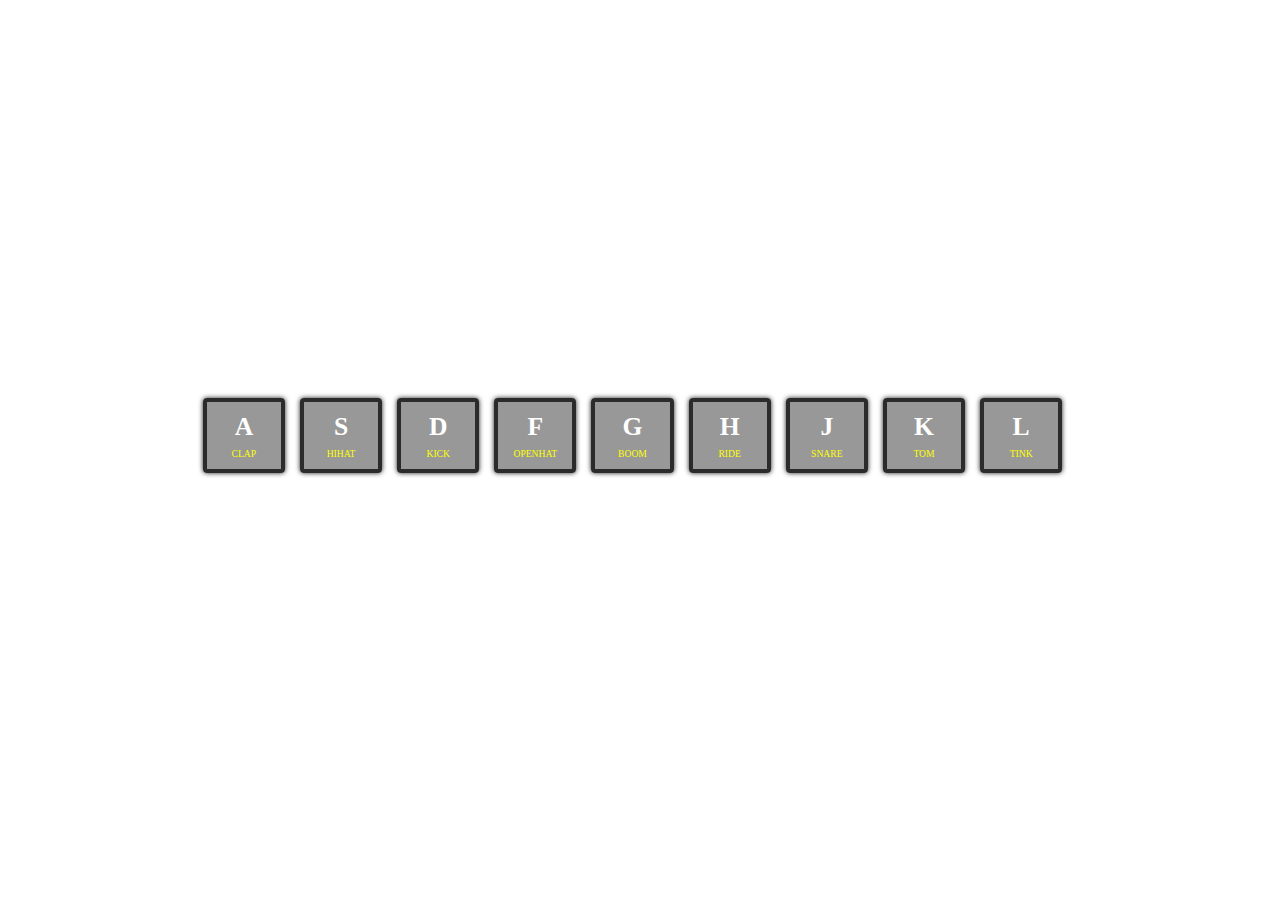
<file: 1-JavaScript Drum Kit/index.html>
<!DOCTYPE html>
<html lang="pt-br">
<head>
    <meta charset="UTF-8">
    <meta name="viewport" content="width=device-width, initial-scale=1.0">
    <meta http-equiv="X-UA-Compatible" content="ie=edge">
    <link rel="stylesheet" type="text/css" href="./css/style.css">
    <title>JS Drum Kit</title>
</head>
<body>
    
    <section id="container">
        <span data-key='65' class="container-box">
            <p class="container-box__letter">a</p>
            <p class="container-box__sound">clap</p>
        </span>
        <span data-key='83' class="container-box">
            <p class="container-box__letter">s</p>
            <p class="container-box__sound">hihat</p>
        </span>
        <span data-key='68' class="container-box">
            <p class="container-box__letter">d</p>
            <p class="container-box__sound">kick</p>
        </span>
        <span data-key='70' class="container-box">
            <p class="container-box__letter">f</p>
            <p class="container-box__sound">openhat</p>
        </span>
        <span data-key='71' class="container-box">
            <p class="container-box__letter">g</p>
            <p class="container-box__sound">boom</p>
        </span>
        <span data-key='72' class="container-box">
            <p class="container-box__letter">h</p>
            <p class="container-box__sound">ride</p>
        </span>
        <span data-key='74' class="container-box">
            <p class="container-box__letter">j</p>
            <p class="container-box__sound">snare</p>
        </span>
        <span data-key='75' class="container-box">
            <p class="container-box__letter">k</p>
            <p class="container-box__sound">tom</p>
        </span>
        <span data-key='76' class="container-box">
            <p class="container-box__letter">l</p>
            <p class="container-box__sound">tink</p>
        </span>
    </section>

    <audio data-key='65' src="./assets/sounds/clap.wav"></audio>
    <audio data-key='83' src="./assets/sounds/hihat.wav"></audio>
    <audio data-key='68' src="./assets/sounds/kick.wav"></audio>
    <audio data-key='70' src="./assets/sounds/openhat.wav"></audio>
    <audio data-key='71' src="./assets/sounds/boom.wav"></audio>
    <audio data-key='72' src="./assets/sounds/ride.wav"></audio>
    <audio data-key='74' src="./assets/sounds/snare.wav"></audio>
    <audio data-key='75' src="./assets/sounds/tom.wav"></audio>
    <audio data-key='76' src="./assets/sounds/tink.wav"></audio>
    
<script src="./js/script.js"></script>
</body>
</html>
</file>
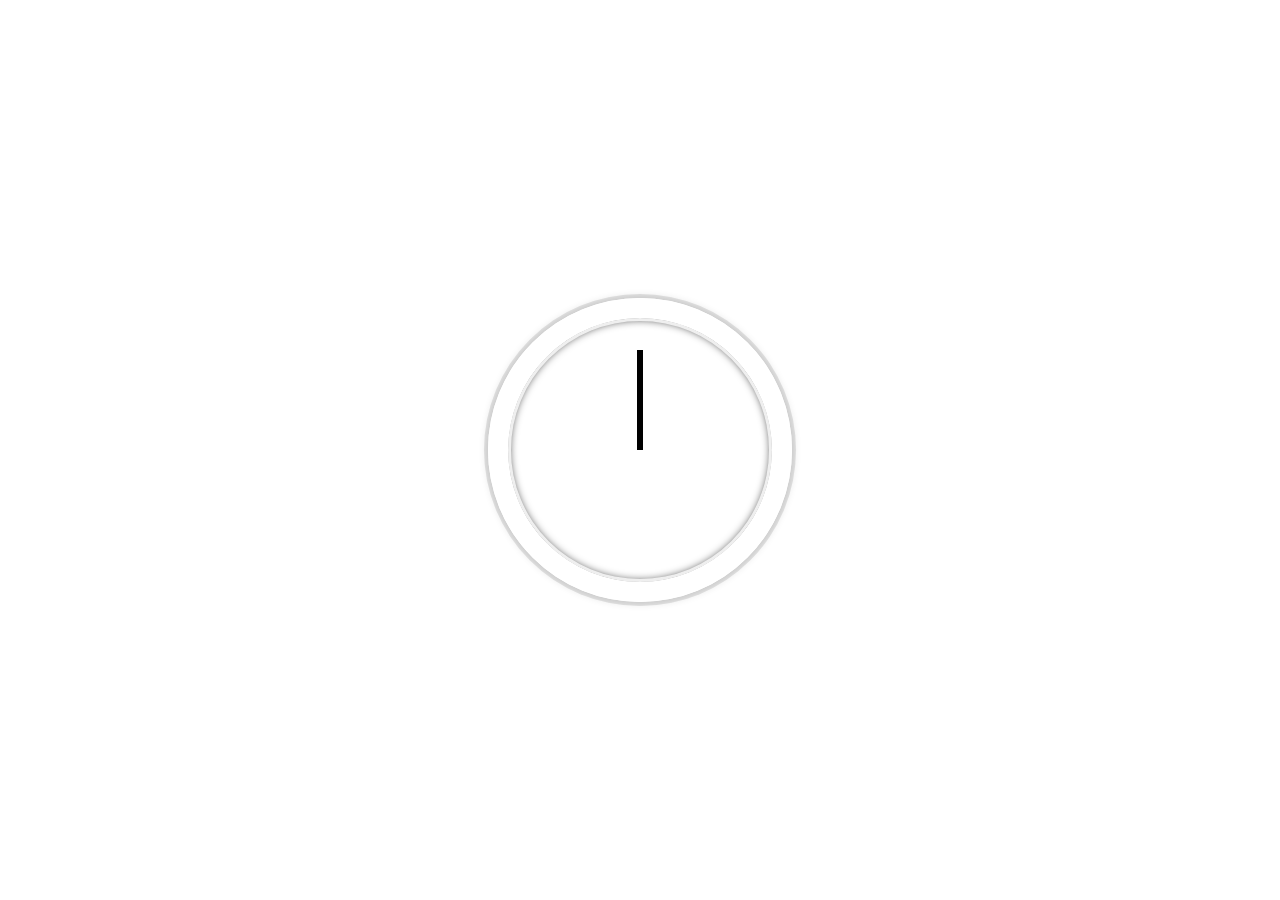
<file: 2-JS and CSS Clock/index.html>
<!DOCTYPE html>
<html lang="pt-br">
<head>
    <meta charset="UTF-8">
    <meta name="viewport" content="width=device-width, initial-scale=1.0">
    <meta http-equiv="X-UA-Compatible" content="ie=edge">
    <link rel="stylesheet" type="text/css" href="css/style.css">
    <title>Clock</title>
</head>
<body>
    <section class="clock">
        <div class="clock-face">
            <div class="hand hour-hand"></div>
            <div class="hand min-hand"></div>
            <div class="hand second-hand"></div>
        </div>
    </section>
    <script src="./js/script.js"></script>
</body>
</html>
</file>
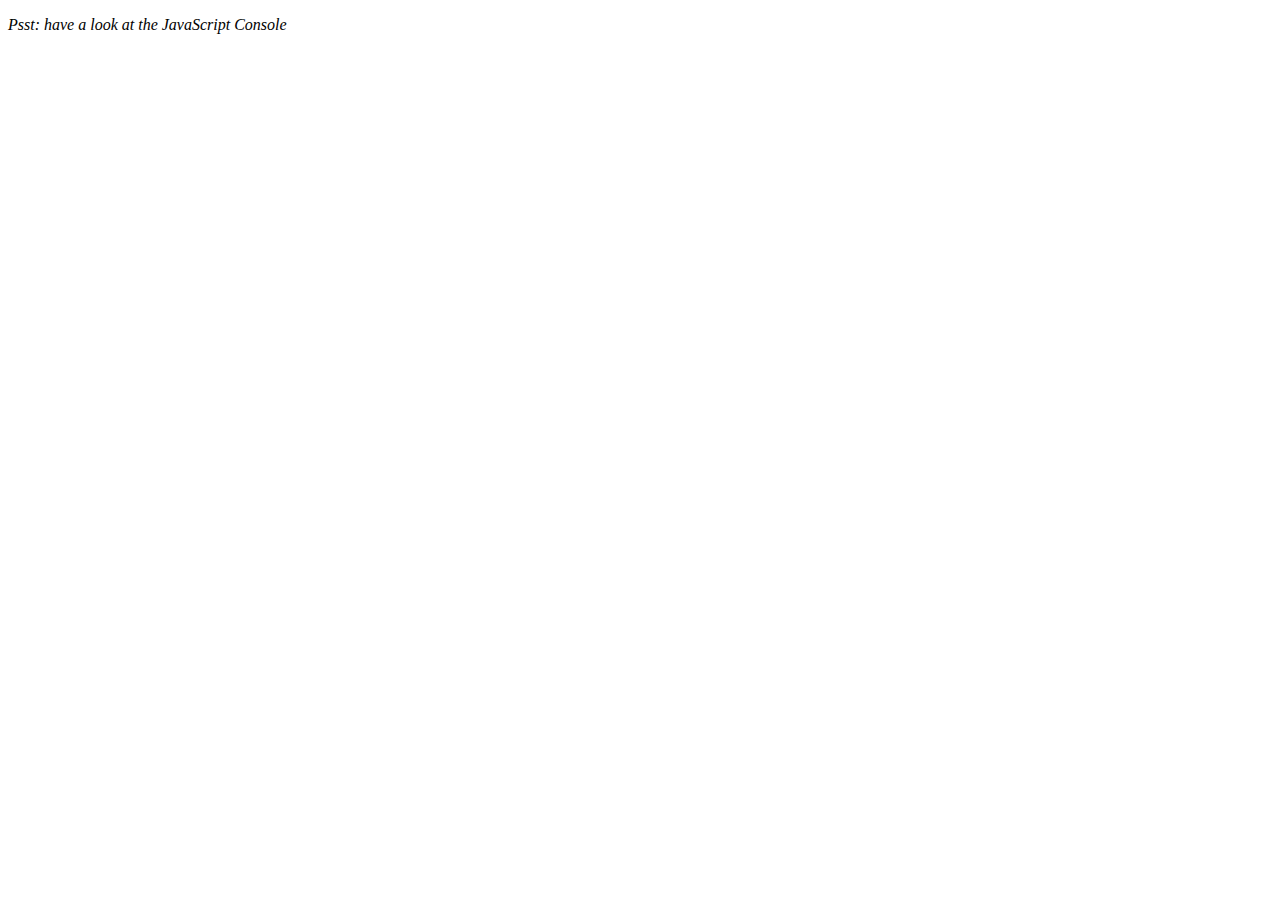
<file: 4-Array Cardio day1/index.html>
<!DOCTYPE html>
<html lang="pt-br">
<head>
    <meta charset="UTF-8">
    <meta name="viewport" content="width=device-width, initial-scale=1.0">
    <meta http-equiv="X-UA-Compatible" content="ie=edge">
    <title>Array</title>
</head>
<body>
    <p><em>Psst: have a look at the JavaScript Console</em></p>

    <script src="./js/script.js"></script>
</body>
</html>
</file>
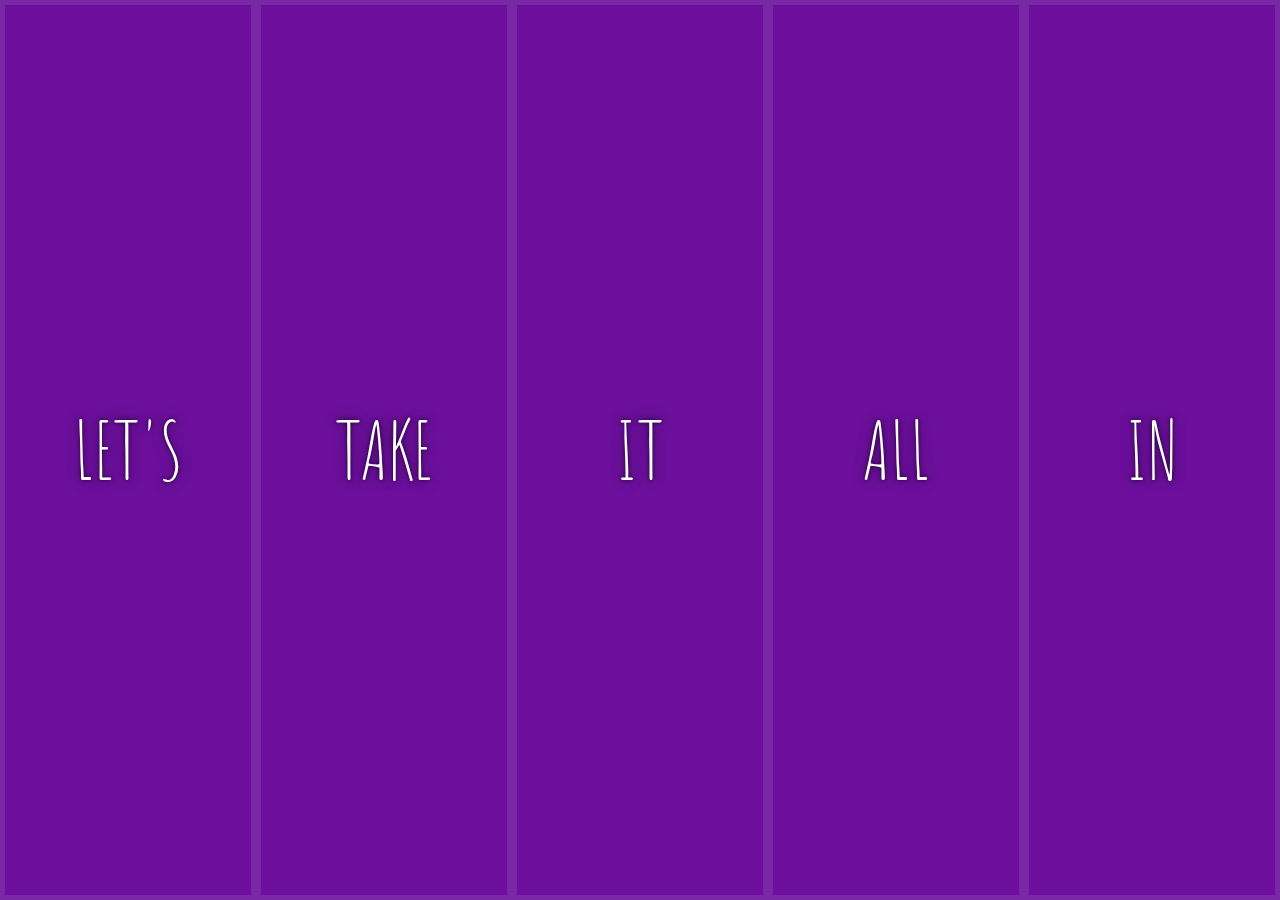
<file: 5-Flex Panels Gallery/index.html>
<!DOCTYPE html>
<html lang="en">
<head>
    <meta charset="UTF-8">
    <meta name="viewport" content="width=device-width, initial-scale=1.0">
    <meta http-equiv="X-UA-Compatible" content="ie=edge">
    <link rel="stylesheet" type="text/css" href="./css/style.css">
    <link href="https://fonts.googleapis.com/css?family=Amatic+SC&display=swap" rel="stylesheet">
    <title>Flex Panel</title>
</head>
<body>
    <section class="panels">
        <span class="panel panel1">
            <p>Hey</p>
            <p>Let's</p>
            <p>Dance</p>
        </span>

        <span class="panel panel2">
            <p>Give</p>
            <p>Take</p>
            <p>Receive</p>
        </span>

        <span class="panel panel3">
            <p>Experience</p>
            <p>It</p>
            <p>Today</p>
        </span>

        <span class="panel panel4">
            <p>Give</p>
            <p>All</p>
            <p>You can</p>
        </span>

        <span class="panel panel5">
            <p>Life</p>
            <p>In</p>
            <p>Motion</p>
        </span>
    </section>
    <script src="./js/script.js"></script>
</body>
</html>
</file>
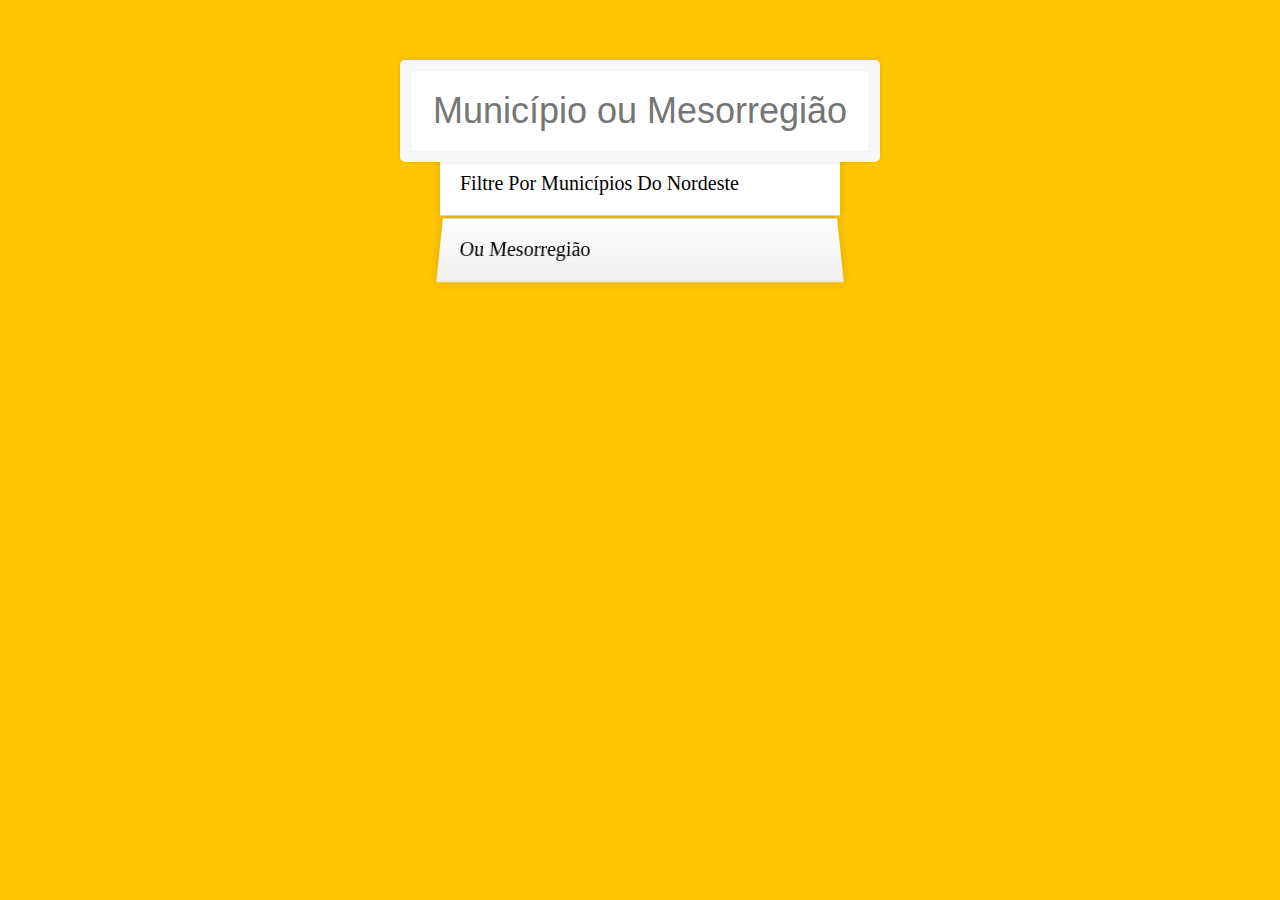
<file: 6-Type Ahead/index.html>
<!DOCTYPE html>
<html lang="pt-br">
<head>
    <meta charset="UTF-8">
    <meta name="viewport" content="width=device-width, initial-scale=1.0">
    <meta http-equiv="X-UA-Compatible" content="ie=edge">
    <link rel="stylesheet" type="text/css" href="./css/style.css">
    <title>Type Ahead 👀</title>
</head>
<body>

  <form class="search-form">
    <input type="text" class="search" placeholder="Município ou Mesorregião">
    <ul class="suggestions">
      <li>Filtre por municípios do Nordeste</li>
      <li>ou Mesorregião</li>
    </ul>
  </form>

  <script src="./js/script.js"></script>
</body>
</html>
</file>
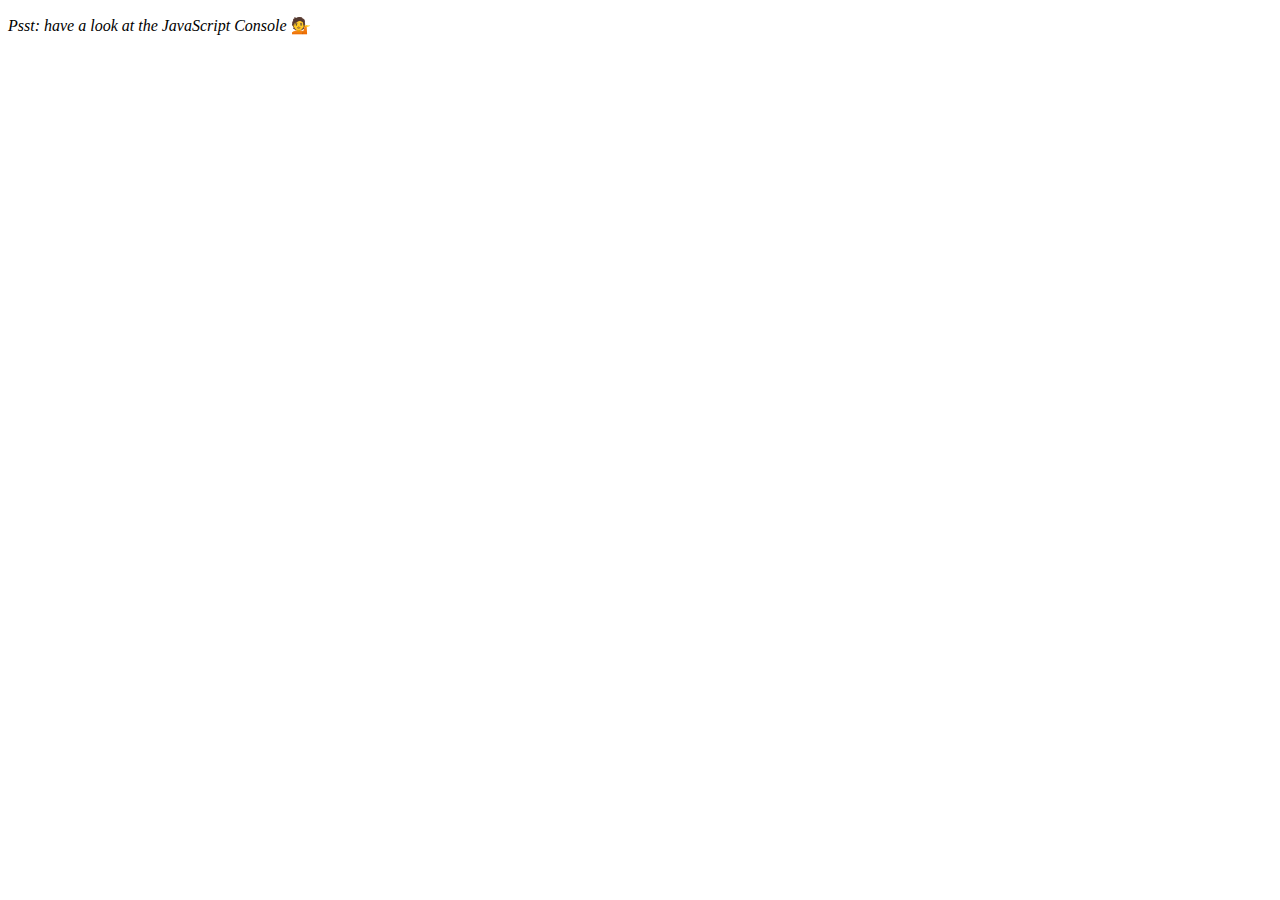
<file: 7-Array Cardio2/index.html>
<!DOCTYPE html>
<html lang="en">
<head>
    <meta charset="UTF-8">
    <meta name="viewport" content="width=device-width, initial-scale=1.0">
    <meta http-equiv="X-UA-Compatible" content="ie=edge">
    <title>Array Cardio 2</title>
</head>
<body>
    <p><em>Psst: have a look at the JavaScript Console</em> 💁</p>

    <script src="./js/script.js"></script>
</body>
</html>
</file>
<file: 1-JavaScript Drum Kit/css/style.css>
* {
    box-sizing: border-box;
}

body {
    height: 95vh;
    background-image: url('http://i.imgur.com/b9r5sEL.jpg');
    background-size: cover;
    background-position: center;
    background-repeat: no-repeat;
}

#container {
    height: 100%;
    display: flex;
    justify-content: center;
    align-items: center;
}

.container-box {
    width: 6.5%;
    background-color: rgba(0, 0, 0, 0.404);
    border: 4px solid #000000b7;
    border-radius: 4px;
    text-align: center;
    margin-right: 15px;
    box-shadow: 0 0 5px #000000e1;
    transition: all 0.07s;
}

.container-box__letter {
    color: #ffffff;
    text-transform: uppercase;
    font-size: 1.6rem;
    font-weight: bold;
    margin: 10px 0px -4px 0px;
}

.container-box__sound {
    color: #ffff00;
    text-transform: uppercase;
    font-size: 0.6rem;
    font-weight: lighter;
    margin-bottom: 10px;
}

.playing {
    transform: scale(1.3);
    border-color: #ffc600;
    box-shadow: 0 0 10px #ffc600;
}
</file>
<file: 2-JS and CSS Clock/css/style.css>
html {
    background-image: url('http://unsplash.it/1500/1000?image=881&blur=5');
    background-size: cover;
}

body {
    margin: 0;
    min-height: 100vh;
    display: flex;
    justify-content: center;
    align-items: center;
}

.clock {
    width: 200px;
    height: 200px;
    border: 20px solid #ffffff;
    border-radius: 50%;
    padding: 2rem;
    box-shadow: 
        0 0 0 4px rgba(0, 0, 0, 0.1),
        inset 0 0 0 3px #EFEFEF,
        inset 0 0 10px #000000,
        0 0 10px rgba(0, 0, 0, 0.2);
}

.clock-face {
    position: relative;
    width: 100%;
    height: 100%;
    transform: translateY(-3px);
}

.hand {
    width: 50%;
    height: 6px;
    background-color: black;
    position: absolute;
    top: 50%;
    transform-origin: 100%;
    transform: rotate(90deg);
    transition: all 0.05s;
    transition-timing-function: cubic-bezier(0.1, 2.7, 0.58, 1);
}
</file>
<file: 5-Flex Panels Gallery/css/style.css>
* {
    box-sizing: border-box;
}

body {
    background-color: #ffc600;
    font-family: 'Helvetica neue';
    font-size: 20px;
    font-weight: 200;
    margin: 0;
}

.panels {
    min-height: 100vh;
    overflow: hidden;
    display: flex
}

.panel {
    background-color: #6b0f9c;
    box-shadow: inset 0 0 0 5px rgba(255, 255, 255, 0.1);
    color: #ffffff;
    text-align: center;
    align-items: center;
    transition: 
        font-size 0.7s cubic-bezier(0.61, -0.19, 0.7, -0.11),
        flex 0.7s cubic-bezier(0.61, -0.19, 0.7, -0.11),
        background 0.2s;
    font-size: 20px;
    background-size: cover;
    background-position: center;
    flex: 1;
    justify-content: center;
    display: flex;
    flex-direction: column;
}

.panel1 {
    background-image: url(https://images.unsplash.com/photo-1443891238287-325a8fddd0f7?ixlib=rb-1.2.1&q=80&fm=jpg&crop=entropy&cs=tinysrgb&w=1500&h=1500&fit=crop&ixid=eyJhcHBfaWQiOjF9);

}
.panel2 { 
    background-image: url(https://images.unsplash.com/24/flashlight.jpg?ixlib=rb-1.2.1&q=80&fm=jpg&crop=entropy&cs=tinysrgb&w=1500&h=1500&fit=crop&ixid=eyJhcHBfaWQiOjF9);
}

.panel3 {
    background-image: url(https://images.unsplash.com/photo-1465188162913-8fb5709d6d57?ixlib=rb-0.3.5&q=80&fm=jpg&crop=faces&cs=tinysrgb&w=1500&h=1500&fit=crop&s=967e8a713a4e395260793fc8c802901d);
}

.panel4 {
    background-image: url(https://images.unsplash.com/photo-1442522772768-9032b6d10e3e?ixlib=rb-1.2.1&q=80&fm=jpg&crop=entropy&cs=tinysrgb&w=1500&h=1500&fit=crop&ixid=eyJhcHBfaWQiOjF9);
}

.panel5 {
    background-image: url(https://images.unsplash.com/photo-1465156799763-2c087c332922?ixlib=rb-1.2.1&q=80&fm=jpg&crop=entropy&cs=tinysrgb&w=1500&h=1500&fit=crop&ixid=eyJhcHBfaWQiOjF9);
}

/* Flex Children */

.panel > * {
    margin: 0;
    width: 100%;
    transition: transform 0.5s;
    flex: 1 0 auto;
    display: flex;
    justify-content: center;
    align-items: center;
}

.panel > *:first-child {
    transform: translateY(-100%);
}

.panel.open-active > *:first-child {
    transform: translateY(0);
}

.panel > *:last-child {
    transform: translateY(100%);
}

.panel.open-active > *:last-child {
    transform: translateY(0);
}

.panel p {
    text-transform: uppercase;
    font-family: 'Amatic SC', cursive;
    text-shadow: 0 0 4px rgba(0, 0, 0, 0.72), 0 0 14px rgba(0, 0, 0, 0.45);
    font-size: 2em;
}

.panel p:nth-child(2) {
    font-size: 4em;
}

.panel.open {
    font-size: 40px;
    flex: 5;
}
</file>
<file: 6-Type Ahead/css/style.css>
html {
    box-sizing: border-box;
    background-color: #ffc600;
    font-family: 'Helvetica neue';
    font-size: 20px;
    font-weight: 200;
}

*, *:before, *:after {
    box-sizing: inherit;
}

input {
    width: 100%;
    padding: 20px;
}

.search-form {
    max-width: 400px;
    margin: 50px auto;
}

input.search {
    margin: 0;
    text-align: center;
    outline: 0;
    border: 10px solid #f7f7f7;
    width: 120%;
    left: -10%;
    position: relative;
    top: 10px;
    z-index: 2;
    border-radius: 5px;
    font-size: 36px;
    box-shadow: 0 0 5px rgba(0, 0, 0, 0.12), inset 0 0 2px rgba(0, 0, 0, 0.19);
}

.suggestions {
    margin: 0;
    padding: 0;
    position: relative;
}

.suggestions li {
    background-color: #ffffff;
    list-style: none;
    border-bottom: 1px solid #d8d8d8;
    box-shadow: 0 0 10px rgba(0, 0, 0, 0.14);
    margin: 0;
    padding: 20px;
    transition: background 0.2s;
    display: flex;
    justify-content: space-between;
    text-transform: capitalize;
}

.suggestions li:nth-child(even) {
    transform: perspective(100px) rotateX(3deg) translateY(2px) scale(1.001);
    background: linear-gradient(to bottom,  #ffffff 0%,#EFEFEF 100%);
}

.hl {
    background: #ffc600;
  }
</file>
